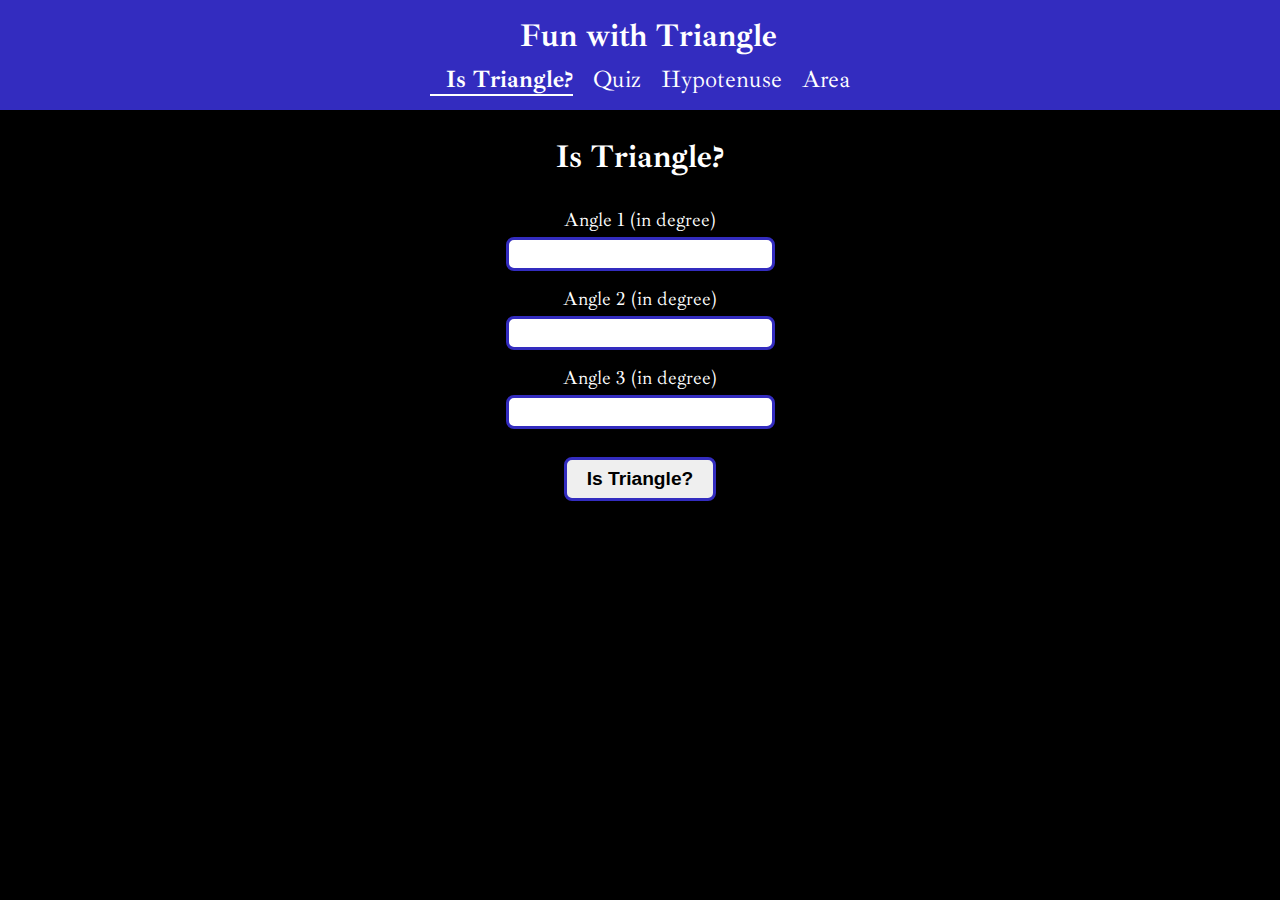
<file: index.html>
<!DOCTYPE html>
<html lang="en">
<head>
    <meta charset="UTF-8">
    <meta http-equiv="X-UA-Compatible" content="IE=edge">
    <meta name="viewport" content="width=device-width, initial-scale=1.0">
    <title>Fun with Triangle</title>

</head>
<link rel="stylesheet" href="/style.css">

<body>
    <nav class="nav-bar">
        <h1><a href="/index.html" class="heading"> Fun with Triangle </a> </h1>
        <div class="nav-links">
        <a class="link link-active" href="/index.html">Is Triangle?</a>
        <a class="link" href="/Quiz/index.html">Quiz</a>
        <a class="link" href="/Hypotenuse/index.html">Hypotenuse</a>
        <a class="link" href="/Area/index.html">Area</a>
        </div>
    </nav>
        <main>
            <h2 class="main-heading">Is Triangle?</h2>
            <div class="input-container">
                <label for="angle-1">Angle 1 (in degree)</label>
                <input id="angle-1" type="number" class="angles">
            </div>
            <div class="input-container">
                <label for="angle-2">Angle 2 (in degree)</label>
                <input id="angle-2" type="number" class="angles">
            </div>
            <div class="input-container">
                <label for="angle-3">Angle 3 (in degree)</label>
                <input id="angle-3" type="number" class="angles">
            </div>
            <button class="btn">Is Triangle?</button>

            <div id="output-msg"></div>
        </main>
    
</body>
    <script src="is-triangle.js"></script>
</html>
</file>
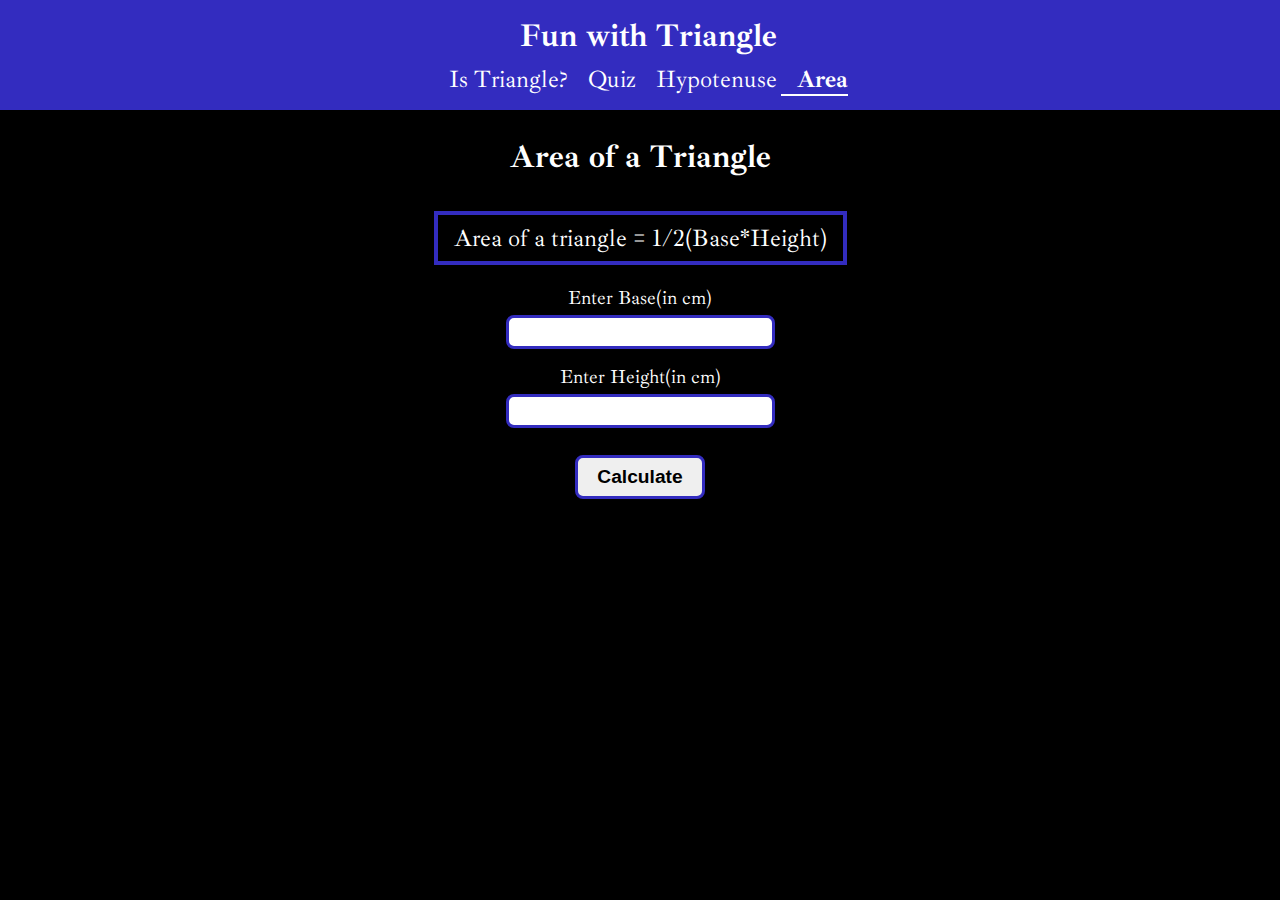
<file: Area/index.html>
<!DOCTYPE html>
<html lang="en">
<head>
    <meta charset="UTF-8">
    <meta http-equiv="X-UA-Compatible" content="IE=edge">
    <meta name="viewport" content="width=device-width, initial-scale=1.0">
    <title>Area</title>
</head>
<link rel="stylesheet" href="/style.css">
<body>
    <nav  class="nav-bar">
        <h1><a href="/index.html" class="heading">Fun with Triangle</a></h1>
        <div class="nav-link">
            <a class="link"href="/index.html">Is Triangle?</a>
            <a class="link"href="/Quiz/index.html">Quiz</a>
            <a class="link"href="/Hypotenuse/index.html">Hypotenuse</a>
            <a class="link link-active"href="index.html">Area</a>
        </div>
    </nav>
    <main>
        <h2 class="main-heading"> Area of a Triangle</h2>
        <p class="formula">Area of a triangle = 1/2(Base*Height) </p>

        <div class="input-container">
            <label for="base">Enter Base(in cm)</label>
            <input type="number" id="base">
        </div>
        <div class="input-container">
            <label for="height">Enter Height(in cm)</label>
            <input type="number" id="height">
        </div>
        <button class="btn">Calculate</button>
        <div id="output-msg"></div>
    </main>
</body>
<script src="/Area/Area.js"></script>
</html>
</file>
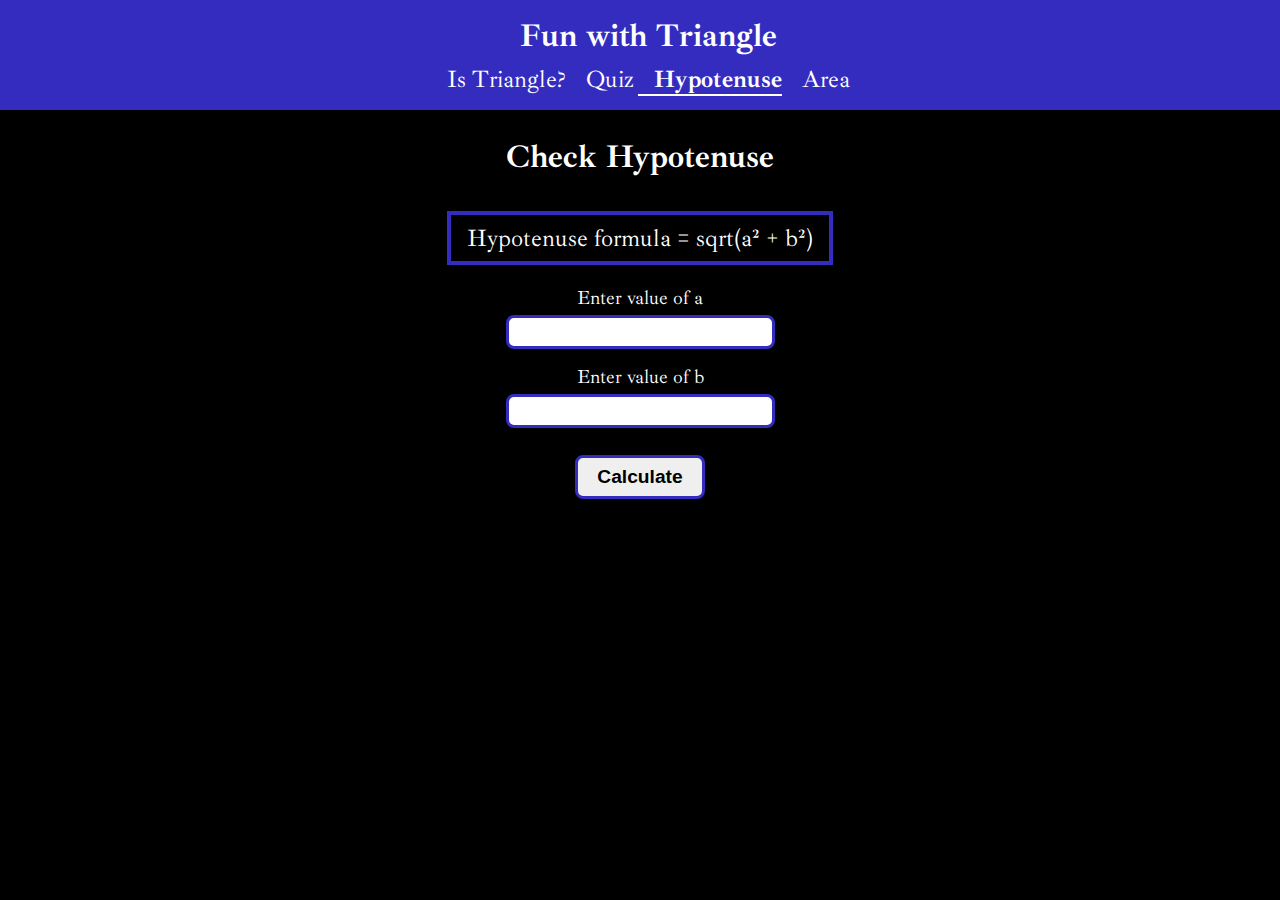
<file: Hypotenuse/index.html>
<!DOCTYPE html>
<html lang="en">
<head>
    <meta charset="UTF-8">
    <meta http-equiv="X-UA-Compatible" content="IE=edge">
    <meta name="viewport" content="width=device-width, initial-scale=1.0">
    <title>Hypotenuse</title>
</head>
<link rel="stylesheet" href="/style.css">

<body>
    <nav class="nav-bar">
        <h1><a href="/index.html" class="heading">Fun with Triangle</a></h1>
        <div class="nav-links">
           <a class="link" href="/index.html">Is Triangle?</a>
           <a class="link" href="/Quiz/index.html">Quiz</a>
           <a class="link link-active" href="/Hypotenuse/index.html">Hypotenuse</a>
           <a class="link" href="/Area/index.html">Area</a>
        </div>
    </nav>
    <main>
        <h2 class="main-heading">Check Hypotenuse</h2>
        <p class="formula">Hypotenuse formula = sqrt(a² + b²)</p>
        <div class="input-container">
            
            <label for="value-of-a">Enter value of a</label>
            <input type="number" class="value-of-a">

        </div>
            <div class="input-container">
            <label for="value-of-b">Enter value of b</label>
            <input type="number" class="value-of-b">
            
        </div>
        <button class="btn">Calculate</button>
        <div id="output-msg"></div>
    </main>

</body>
<script src="/Hypotenuse/Hypotenuse.js"></script>
</html>
</file>
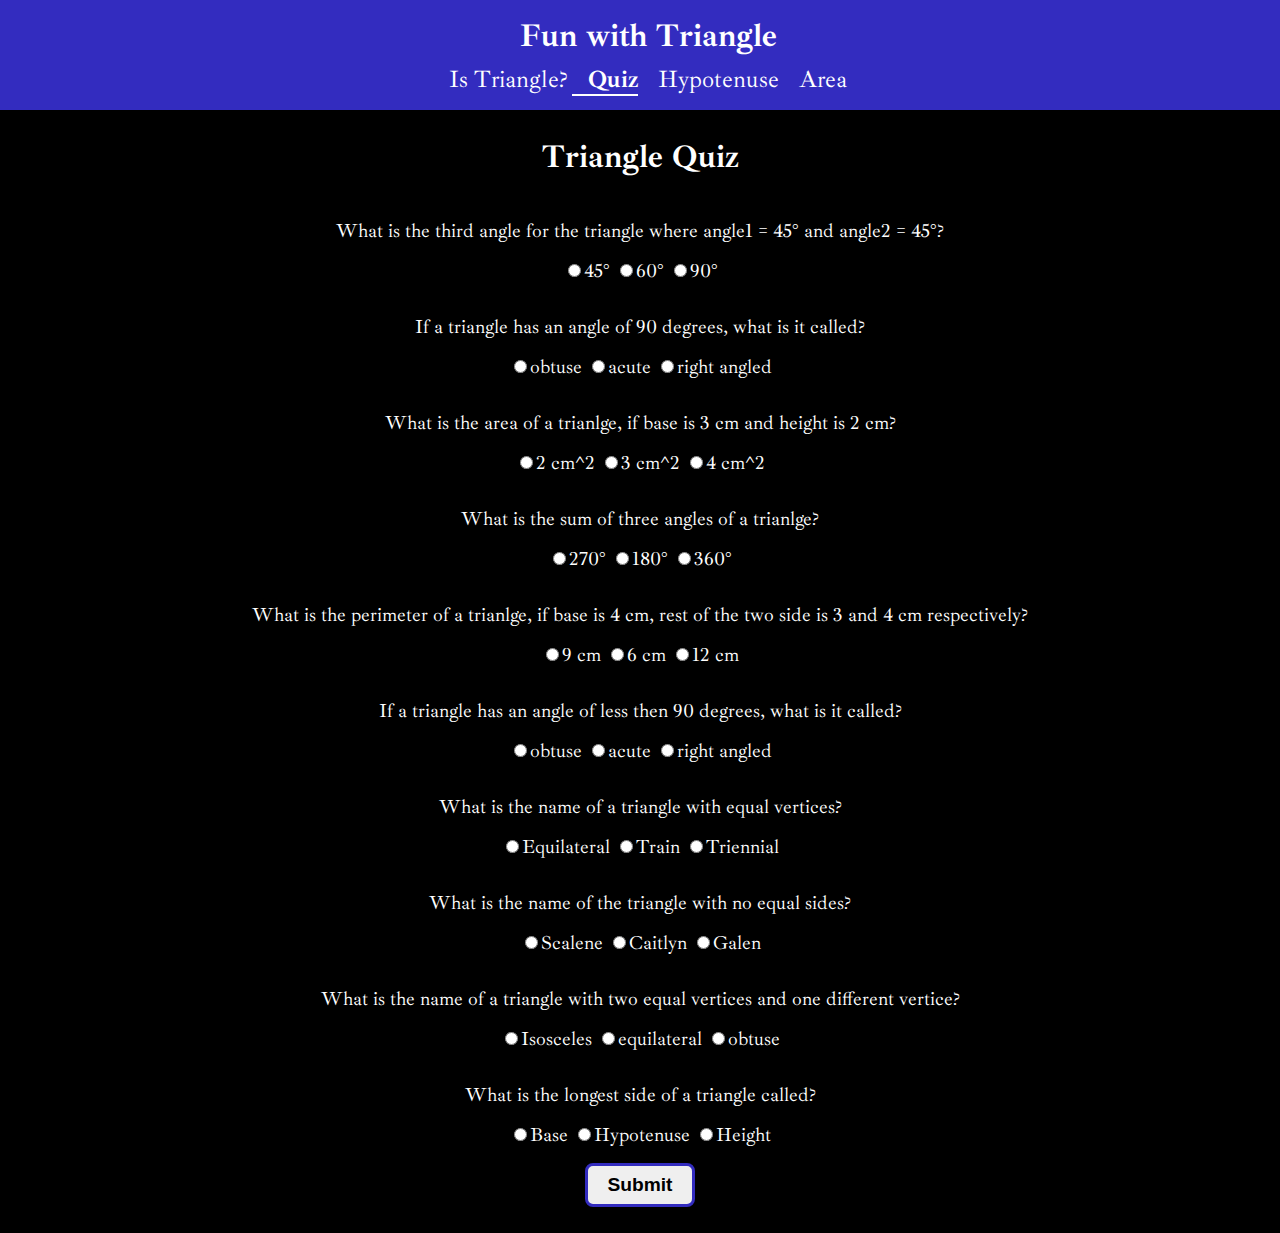
<file: Quiz/index.html>
<!DOCTYPE html>
<html lang="en">
  <head>
    <meta charset="UTF-8" />
    <meta http-equiv="X-UA-Compatible" content="IE=edge" />
    <meta name="viewport" content="width=device-width, initial-scale=1.0" />
    <title>Quiz</title>
  </head>
  <link rel="stylesheet" href="/style.css">

  <body>
    <nav class="nav-bar">
      <h1><a href="/index.html" class="heading">Fun with Triangle</a></h1>
      <div class="nav-links">
        <a class="link" href="/index.html">Is Triangle?</a>
        <a class="link link-active" href="/Quiz/index.html">Quiz</a>
        <a class="link" href="/Hypotenuse/index.html">Hypotenuse</a>
        <a class="link" href="/Area/index.html">Area</a>
      </div>

    </nav>

    <main>
      <h2 class="main-heading">Triangle Quiz</h2>
      <form class="quiz-form">
        <div class="que-container">
          <p class="que">
            What is the third angle for the triangle where angle1 = 45° and
            angle2 = 45°?
          </p>
          <label><input type="radio" name="question-1" value="45°">45°</label>
          <label><input type="radio" name="question-1" value="60°">60°</label>
          <label><input type="radio" name="question-1" value="90°">90°</label>
        </div>
        <div class="qus-container">
          <p class="que">
            If a triangle has an angle of 90 degrees, what is it called?
          </p>
          <label><input type="radio" name="question-2" value="obtuse">obtuse</label>
          <label><input type="radio" name="question-2" value="acute">acute</label>
          <label><input type="radio" name="question-2" value="right angled">right angled</label>
        </div>
        <div class="qus-container">
          <p class="que">
             What is the area of a trianlge, if base is 3 cm and height is 2 cm?
          </p>
          <label><input type="radio" name="question-3" value="2 cm^2">2 cm^2</label>
          <label><input type="radio" name="question-3" value="3 cm^2">3 cm^2</label>
          <label><input type="radio" name="question-3" value="4 cm^2">4 cm^2</label>
        </div>
        <div class="qus-container">
          <p class="que">
             What is the sum of three angles of a trianlge?
          </p>
          <label><input type="radio" name="question-4" value="270°">270°</label>
          <label><input type="radio" name="question-4" value="180°">180°</label>
          <label><input type="radio" name="question-4" value="360°">360°</label>
        </div>
        <div class="qus-container">
          <p class="que">
             What is the perimeter of a trianlge, if base is 4 cm, rest of the two side is 3 and 4 cm respectively?
          </p>
          <label><input type="radio" name="question-5" value="9 cm">9 cm</label>
          <label><input type="radio" name="question-5" value="6 cm">6 cm</label>
          <label><input type="radio" name="question-5" value="12 cm">12 cm</label>
        </div>
        <div class="qus-container">
          <p class="que">
            If a triangle has an angle of less then 90 degrees, what is it called?
          </p>
          <label><input type="radio" name="question-6" value="obtuse">obtuse</label>
          <label><input type="radio" name="question-6" value="acute">acute</label>
          <label><input type="radio" name="question-6" value="right angled">right angled</label>
        </div>
        <div class="qus-container">
          <p class="que">
            What is the name of a triangle with equal vertices?
          </p>
          <label><input type="radio" name="question-7" value="Equilateral">Equilateral</label>
          <label><input type="radio" name="question-7" value="Train">Train</label>
          <label><input type="radio" name="question-7" value="Triennial">Triennial</label>
        </div>
        <div class="qus-container">
          <p class="que">
            What is the name of the triangle with no equal sides?
          </p>
          <label><input type="radio" name="question-8" value="Scalene">Scalene</label>
          <label><input type="radio" name="question-8" value="Caitlyn">Caitlyn</label>
          <label><input type="radio" name="question-8" value="Galen">Galen</label>
        </div>
        <div class="qus-container">
          <p class="que">
            What is the name of a triangle with two equal vertices and one different vertice?
          </p>
          <label><input type="radio" name="question-9" value="Isosceles">Isosceles</label>
          <label><input type="radio" name="question-9" value="equilateral">equilateral</label>
          <label><input type="radio" name="question-9" value="obtuse">obtuse</label>
        </div>
        <div class="qus-container">
          <p class="que">
            What is the longest side of a triangle called?
          </p>
          <label><input type="radio" name="question-10" value="Base">Base</label>
          <label><input type="radio" name="question-10" value="Hypotenuse">Hypotenuse</label>
          <label><input type="radio" name="question-10" value="Height">Height</label>
        </div>
      </form>
      <button class="btn">Submit</button>
      <div id="output-msg"></div>
    </main>
  </body>
<script src="/Quiz/quiz.js"></script>
</html>
</file>
<file: style.css>
@import url('https://fonts.googleapis.com/css2?family=Ibarra+Real+Nova&display=swap');


:root{
    --primary-color:#332cbf;
    --dark-color: #093a7e;
}
body{
    font-family: 'Ibarra Real Nova', serif;
    color:white;
    background-color: black;
    margin: 0;
    padding: 0;
    display: flex;
    flex-direction: column;
    /* height:100vh; */
    text-align: center;
}

h1,p{
    margin: 0;
    padding: 0;
}
a{
    color: white;
    text-decoration: none;
    padding: 1rem 0 0 1rem;
    font-size: 1.5rem;
}

.nav-bar{
    padding: 1rem 2rem;
    height: 20%;
    background-color: var(--primary-color);
}

.heading{
    font-size: 2rem;
}
nav h1{
    margin-bottom: 0.5rem;
}
.nav-links .links{
    font-size: 1.2rem;
    padding: 0.3rem;

}
.link-active{
    border-bottom: 2px solid;
	font-weight: bold;
}

main{
    display: flex;
    justify-content: center;
    align-items: center;
    flex-direction: column;
}

.main-heading{
    font-size: 2rem;
}

 .formula{
    font-size: 1.5rem;
    padding: 0.5rem 1rem;
    margin: 0.5rem 0 1rem 0;
    border: 0.3rem solid var(--primary-color);
 }

.input-container{
    display: flex;
    justify-content: center;
    align-items: center;
    flex-direction: column;
}
.input-container label{
    font-size: 1.2rem;
    margin: 0.3rem 0 0.3rem 0;
}
.input-container input{
    border-radius: 0.5rem;
    font-size: 1.2rem;
    padding: 0.2rem 0.5rem;
    margin: 0 0 0.7rem 0;
    border: 3px solid var(--primary-color);
}

.btn{
    cursor: pointer;
    border-radius: 0.5rem;
    font-size: 1.2rem;
    border: none;
    padding: 0.5rem 1.2rem;
    font-weight: 600;
    margin: 1rem;
    border: 3px solid var(--primary-color);
}

.btn:hover {
    background-color: blue;
    color: white;
}

#output-msg{
    font-size: 1.2rem;
    margin: 0.3rem;
}

.quiz-form{
    display: flex;
    flex-direction: column;
    font-size: 1.2rem;
    gap: 1rem;
}

.que{
    padding: 1rem;
}
</file>
